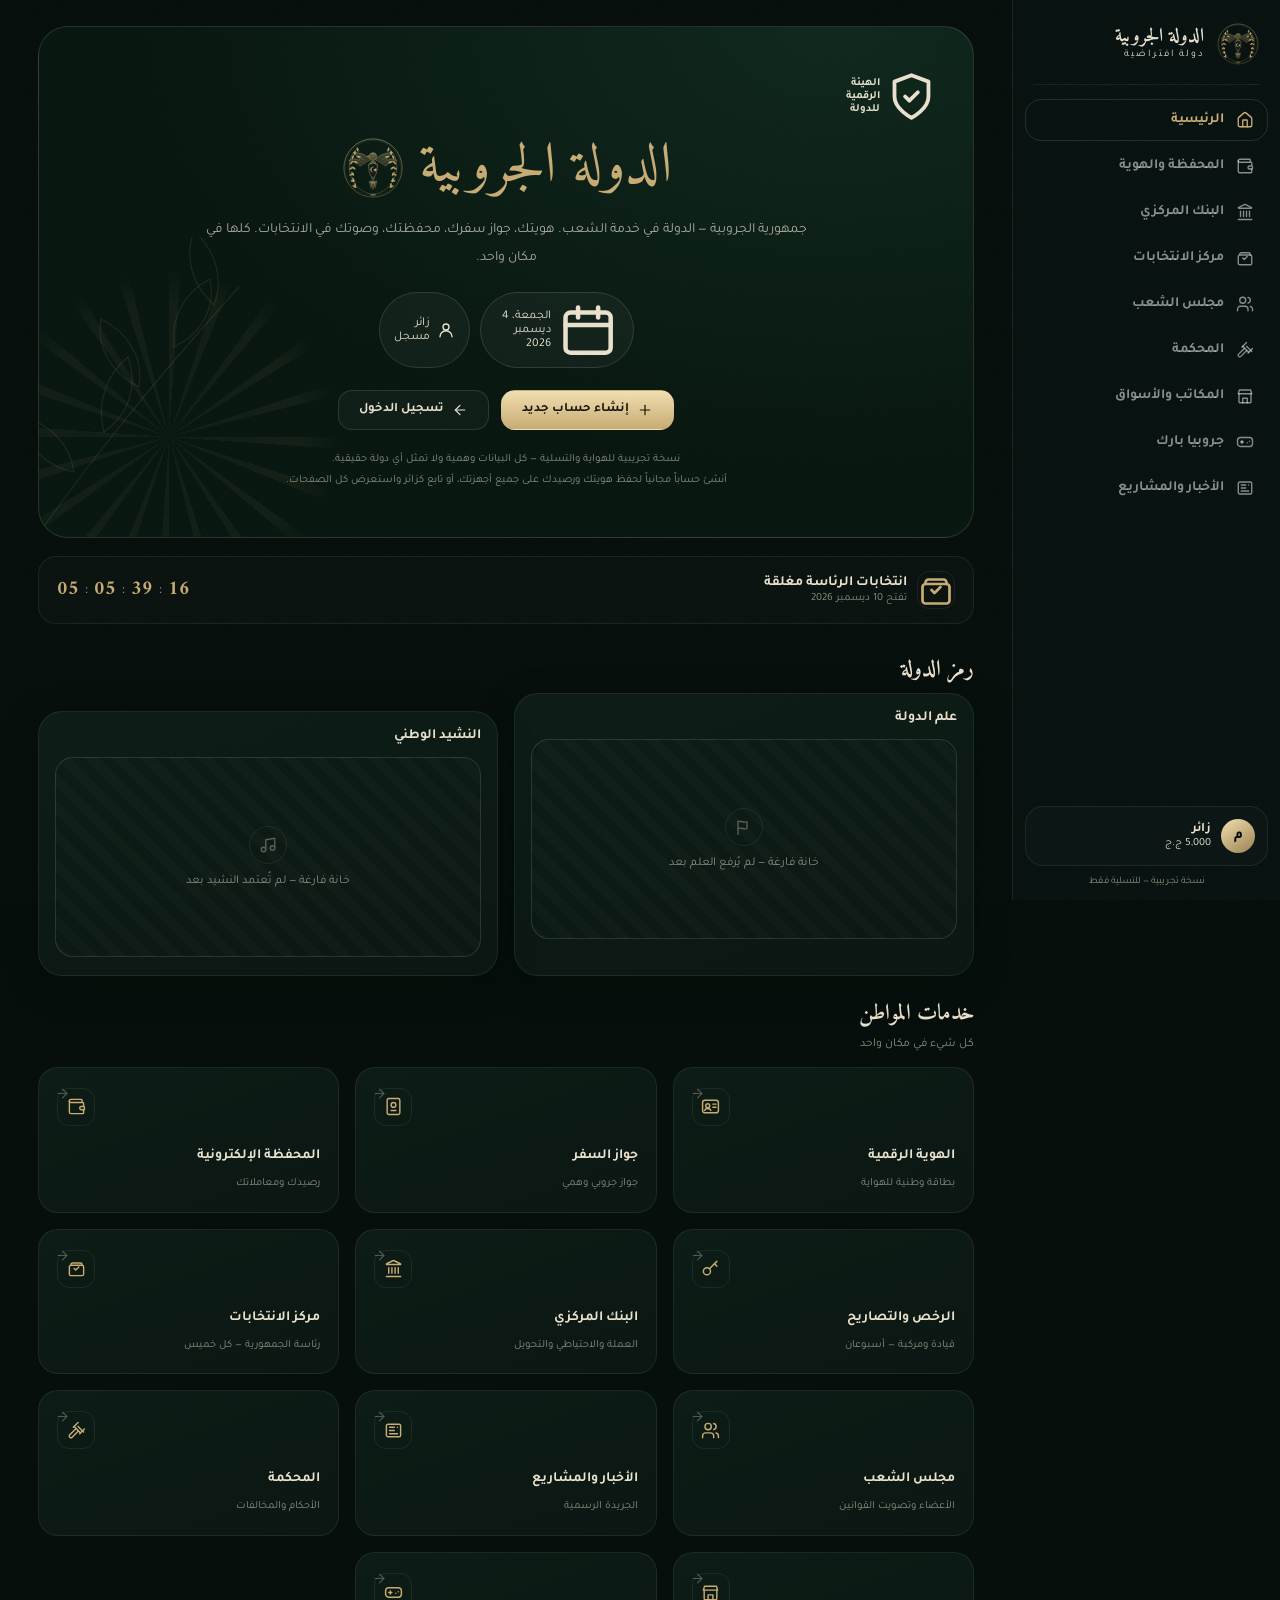
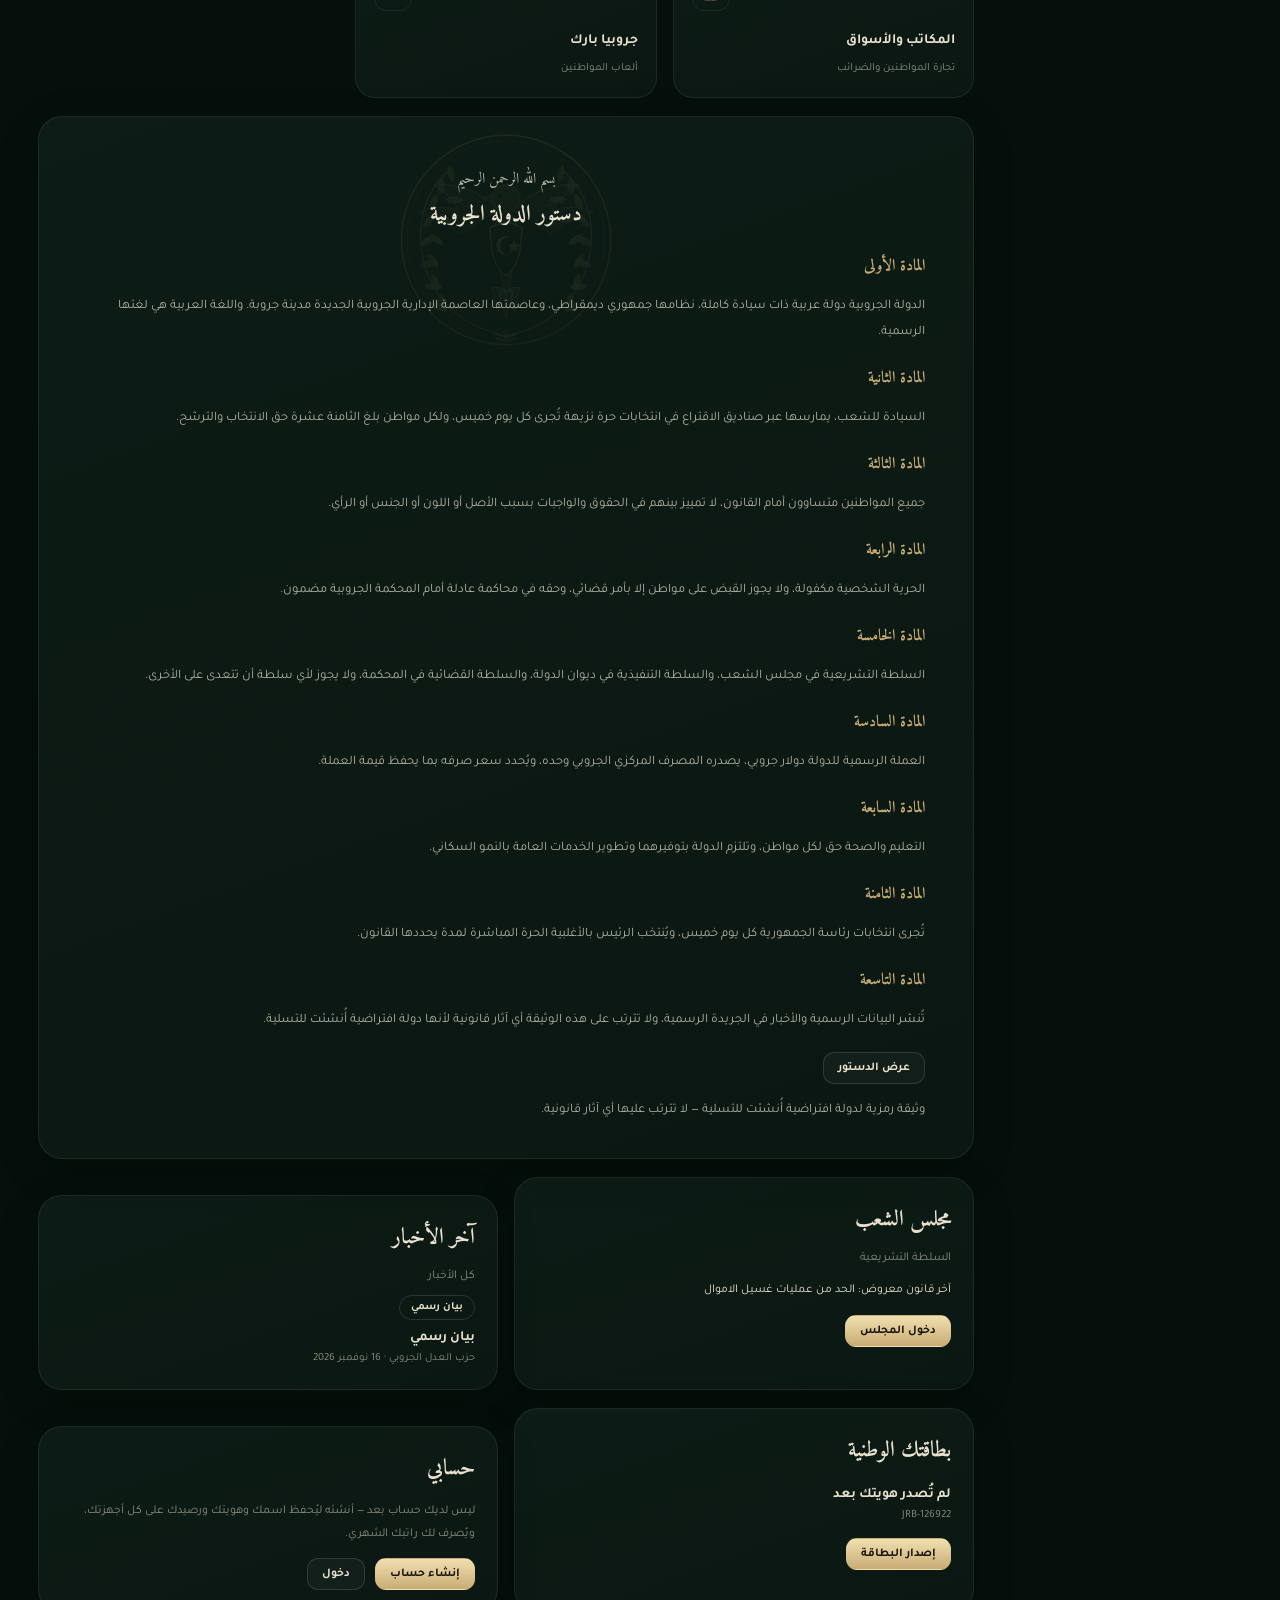
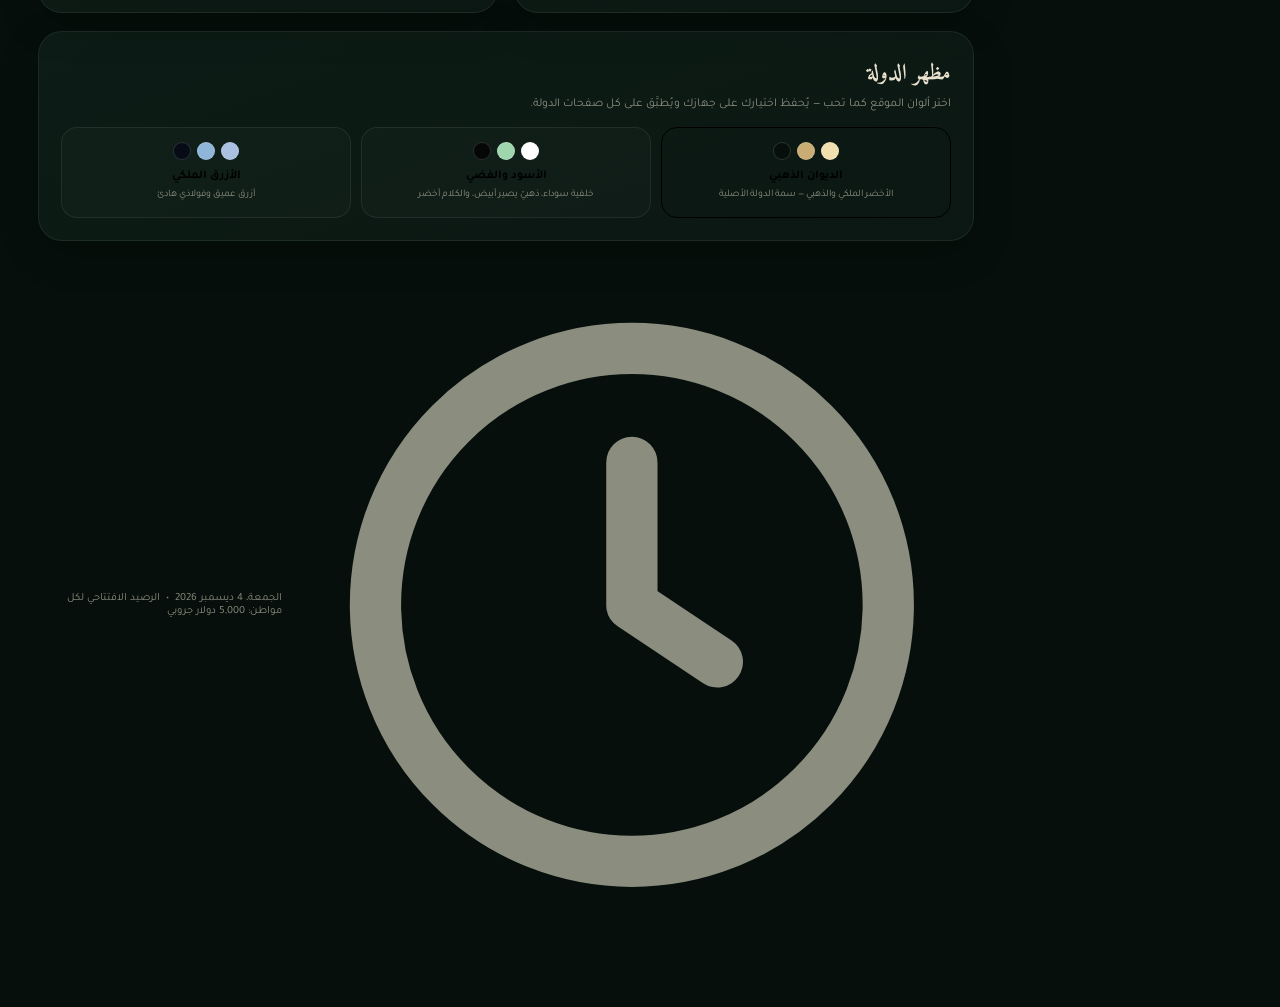
<file: index.html>
<!DOCTYPE html>
<html lang="ar" dir="rtl" data-theme="royal">
<head>
<meta charset="UTF-8">
<meta name="viewport" content="width=device-width, initial-scale=1.0, viewport-fit=cover">
<meta name="theme-color" content="#060f0b">
<link rel="icon" type="image/svg+xml" href="data:image/svg+xml,%3Csvg xmlns='http://www.w3.org/2000/svg' viewBox='0 0 64 64'%3E%3Crect width='64' height='64' rx='14' fill='%23060f0b'/%3E%3Ccircle cx='32' cy='32' r='27' fill='none' stroke='%23c8ac74' stroke-width='2'/%3E%3Cpath d='M30 31c-4-6-10-10-18-11 4 3 6 6 7 9-5-2-9-2-13 0 6 2 10 5 13 9 4-4 8-6 11-7zm4 0c4-6 10-10 18-11-4 3-6 6-7 9 5-2 9-2 13 0-6 2-10 5-13 9-4-4-8-6-11-7zM32 25c-3 0-5 3-5 8 0 6 2 11 5 15 3-4 5-9 5-15 0-5-2-8-5-8zm0-8c-3 0-5 2-5 5s2 5 5 5 5-2 5-5-2-5-5-5z' fill='%23c8ac74'/%3E%3C/svg%3E">
<title>الدولة الجروبية</title>
<meta name="description" content="استكشف وطنًا رقميًا يحاكي الواقع ويثري التسلية">
<link rel="preconnect" href="https://fonts.googleapis.com">
<link rel="preconnect" href="https://fonts.gstatic.com" crossorigin>
<link rel="stylesheet" href="https://fonts.googleapis.com/css2?family=Amiri:wght@400;700&family=Tajawal:wght@400;500;700;800&display=swap" media="print" onload="this.media='all'">
<noscript><link rel="stylesheet" href="https://fonts.googleapis.com/css2?family=Amiri:wght@400;700&family=Tajawal:wght@400;500;700;800&display=swap"></noscript>
<link rel="stylesheet" href="styles.css">
</head>
<body>
<div class="app-shell">
  <aside class="sidebar" id="sidebar"></aside>
  <div class="content-wrap">
    <header class="topbar" id="topbar"></header>
    <main class="main" id="main"></main>
  </div>
</div>
<nav class="bottom-nav" id="bottomNav"></nav>
<div id="modalRoot"></div>
<div id="toastRoot" class="toast-root"></div>
<script src="supabase/config.js"></script>
<script src="js/db.js"></script>
<script src="app.js"></script>
</body>
</html>
</file>
<file: styles.css>
/* ===== Design tokens / themes ===== */
:root{
  --sat: env(safe-area-inset-top,0px);
  --sab: env(safe-area-inset-bottom,0px);
  --font-body: 'Tajawal', system-ui, -apple-system, 'Segoe UI', sans-serif;
  --font-display: 'Amiri', 'Tajawal', serif;
  --radius: 24px;
  --radius-sm: 16px;
  --tr: .22s ease;
}
html[data-theme="royal"]{
  --bg:#060f0b; --bg-soft:#081210; --card:#0b1712; --card-2:#0d1c16;
  --primary:200 172 116; --text:#e9e1ce; --muted:#8b8d7f;
  --line:rgba(255,255,255,.07); --line-strong:rgba(255,255,255,.12);
  --gold-a:#f1dfb0; --gold-b:#c8ac74; --gold-c:#9c8250;
  --hero-a:#10281d; --hero-b:#081710;
  --green:#7fb08a;
}
html[data-theme="silver"]{
  --bg:#050707; --bg-soft:#0a0d0d; --card:#0d1211; --card-2:#111817;
  --primary:236 240 238; --text:#9fd6ad; --muted:#6f8a78;
  --line:rgba(255,255,255,.09); --line-strong:rgba(255,255,255,.16);
  --gold-a:#ffffff; --gold-b:#d5ddd8; --gold-c:#9aa7a0;
  --hero-a:#141d18; --hero-b:#080d0b;
  --green:#8fd0a0;
}
html[data-theme="blue"]{
  --bg:#060b16; --bg-soft:#091120; --card:#0c1526; --card-2:#101c30;
  --primary:176 196 224; --text:#e3ebf6; --muted:#7f8ba3;
  --line:rgba(160,190,240,.10); --line-strong:rgba(160,190,240,.18);
  --gold-a:#dbe8ff; --gold-b:#a9c0e0; --gold-c:#7188a8;
  --hero-a:#132540; --hero-b:#081224;
  --green:#8fb6d8;
}
*{box-sizing:border-box}
html,body{margin:0;padding:0;min-height:100%;background:var(--bg)}
body{
  font-family:var(--font-body); color:var(--text); direction:rtl;
  -webkit-font-smoothing:antialiased; overflow-x:hidden;
}
body::before{
  content:""; position:fixed; inset:0; pointer-events:none; z-index:9999; opacity:.035;
  background-image:url("data:image/svg+xml,%3Csvg xmlns='http://www.w3.org/2000/svg' width='120' height='120'%3E%3Cfilter id='n'%3E%3CfeTurbulence type='fractalNoise' baseFrequency='.85' numOctaves='3'/%3E%3C/filter%3E%3Crect width='100%25' height='100%25' filter='url(%23n)' opacity='.5'/%3E%3C/svg%3E");
}
button,input,select,textarea{font-family:inherit}
button{cursor:pointer}
a{color:inherit;text-decoration:none}
::selection{background:rgba(var(--primary),.3)}

/* ===== Shell ===== */
.app-shell{display:flex;min-height:100dvh}
.sidebar{
  width:268px; flex:0 0 268px; position:sticky; top:0; height:100dvh;
  background:var(--bg-soft); border-left:1px solid var(--line);
  padding:calc(16px + var(--sat)) 0 12px; display:flex; flex-direction:column; z-index:20;
}
.sidebar .brand{display:flex;align-items:center;gap:12px;padding:6px 20px 18px}
.sidebar .brand img,.brand-emblem{width:44px;height:44px;flex:0 0 44px}
.brand-title{font-family:var(--font-display);font-size:19px;font-weight:700;line-height:1.1;color:var(--text);white-space:nowrap}
.brand-sub{font-size:10px;letter-spacing:.2em;color:rgba(var(--primary),.6);margin-top:2px}
.hairline{height:1px;background:var(--line);margin:0 20px 14px}
.side-nav{flex:1;overflow-y:auto;padding:0 12px;display:flex;flex-direction:column;gap:4px}
.nav-item{
  display:flex;align-items:center;gap:12px;padding:11px 13px;border-radius:16px;
  font-size:14px;font-weight:700;color:rgba(255,255,255,.52);border:1px solid transparent;
  transition:var(--tr); white-space:nowrap;
}
.nav-item svg{width:18px;height:18px;flex:0 0 18px}
.nav-item:hover{color:var(--text);background:rgba(255,255,255,.04)}
.nav-item.active{background:rgba(var(--primary),.14);color:rgb(var(--primary));border-color:var(--line-strong)}
.side-user{
  margin:12px 12px 0;padding:12px;border:1px solid var(--line);border-radius:18px;
  display:flex;align-items:center;gap:10px;background:rgba(255,255,255,.02);
}
.avatar{
  width:34px;height:34px;border-radius:50%;display:grid;place-items:center;
  background:linear-gradient(145deg,var(--gold-a),var(--gold-c));color:#0a0f0c;font-weight:800;font-size:14px;
}
.side-user .u-name{font-size:13px;font-weight:700;line-height:1.2}
.side-user .u-bal{font-size:11px;color:rgba(var(--primary),.8)}
.side-foot{padding:10px 18px 0;font-size:10px;color:var(--muted);text-align:center}

.content-wrap{flex:1;min-width:0;display:flex;flex-direction:column}
.topbar{display:none}
.main{flex:1;padding:26px clamp(16px,3vw,42px) 60px;max-width:1200px;width:100%;margin:0 auto}
.bottom-nav{display:none}

/* ===== Shared ===== */
.page-head{margin-bottom:24px}
.eyebrow{font-size:11px;letter-spacing:.18em;color:rgba(var(--primary),.75);font-weight:700;margin-bottom:6px}
.page-title{font-family:var(--font-display);font-size:clamp(28px,4vw,40px);font-weight:700;margin:0;line-height:1.2;color:var(--text)}
.page-desc{color:var(--muted);font-size:14px;line-height:1.9;margin:10px 0 0;max-width:760px}
.section-title{font-family:var(--font-display);font-size:22px;font-weight:700;margin:0 0 4px}
.section-sub{font-size:12px;color:var(--muted);margin:0 0 16px}
.card{
  background:linear-gradient(160deg,var(--card-2),var(--card));
  border:1px solid var(--line); border-radius:var(--radius); padding:22px;
  box-shadow:0 12px 40px rgba(0,0,0,.18);
}
.card + .card{margin-top:18px}
.face{margin-bottom:18px}
.btn{
  display:inline-flex;align-items:center;justify-content:center;gap:8px;
  padding:11px 20px;border-radius:14px;border:1px solid var(--line-strong);
  background:rgba(255,255,255,.03);color:var(--text);font-weight:700;font-size:13px;
  transition:var(--tr); white-space:nowrap;
}
.btn:hover{background:rgba(255,255,255,.07);transform:translateY(-1px)}
.btn svg{width:16px;height:16px}
.btn-gold{
  background:linear-gradient(180deg,var(--gold-a),var(--gold-b));color:#15130c;border-color:transparent;
  box-shadow:0 6px 18px rgba(var(--primary),.18);
}
.btn-gold:hover{background:linear-gradient(180deg,var(--gold-a),var(--gold-b));filter:brightness(1.06)}
.btn-ghost{background:transparent}
.btn-block{width:100%}
.btn-sm{padding:8px 14px;font-size:12px;border-radius:11px}
.btn:disabled{opacity:.45;cursor:not-allowed;transform:none}
.grid{display:grid;gap:16px}
.grid-2{grid-template-columns:repeat(2,minmax(0,1fr))}
.grid-3{grid-template-columns:repeat(3,minmax(0,1fr))}
.grid-4{grid-template-columns:repeat(4,minmax(0,1fr))}
.muted{color:var(--muted)}
.gold{color:rgb(var(--primary))}
.small{font-size:12px}
.center{text-align:center}
.divider{height:1px;background:var(--line);margin:18px 0}
.pill{
  display:inline-flex;align-items:center;gap:5px;padding:5px 11px;border-radius:999px;
  font-size:11px;font-weight:700;border:1px solid var(--line-strong);color:rgba(var(--primary),.9);
  background:rgba(var(--primary),.08);
}
.tag{font-size:10px;padding:3px 9px;border-radius:999px;border:1px solid var(--line);color:var(--muted)}
.empty{
  text-align:center;padding:34px 18px;border:1px dashed var(--line-strong);border-radius:18px;
  color:var(--muted);font-size:13px;line-height:1.9;
}
.empty .big{font-size:30px;display:block;margin-bottom:8px;opacity:.5}

/* stats */
.stat{padding:16px;border:1px solid var(--line);border-radius:18px;background:rgba(255,255,255,.02)}
.stat .k{font-size:11px;color:var(--muted);margin-bottom:6px}
.stat .v{font-family:var(--font-display);font-size:24px;font-weight:700;color:rgb(var(--primary))}
.stat .u{font-size:10px;color:var(--muted);margin-top:3px}

/* tabs */
.tabs{display:flex;gap:8px;overflow-x:auto;padding-bottom:6px;margin-bottom:18px}
.tab{padding:9px 16px;border-radius:999px;border:1px solid var(--line);background:rgba(255,255,255,.02);color:var(--muted);font-size:13px;font-weight:700;white-space:nowrap;transition:var(--tr)}
.tab.active{background:rgba(var(--primary),.14);color:rgb(var(--primary));border-color:rgba(var(--primary),.4)}

/* ===== Home ===== */
.hero{
  position:relative;overflow:hidden;border-radius:30px;padding:44px 36px 34px;
  background:radial-gradient(120% 140% at 85% 0%,var(--hero-a),var(--hero-b) 62%);
  border:1px solid var(--line-strong);margin-bottom:18px;
}
.hero::before{
  content:"";position:absolute;left:-20px;bottom:-20px;width:320px;height:320px;pointer-events:none;
  background-image:url("data:image/svg+xml,%3Csvg xmlns='http://www.w3.org/2000/svg' width='320' height='320' viewBox='0 0 320 320'%3E%3Cg fill='none' stroke='%23c8ac74' stroke-opacity='.16' stroke-width='1.2'%3E%3Cpath d='M10 310C60 240 120 160 220 50'/%3E%3Cpath d='M55 235c-30-6-50-28-52-56 28 8 48 28 52 56z'/%3E%3Cpath d='M85 195c-8-30 3-58 24-75 10 28 2 56-24 75z'/%3E%3Cpath d='M120 150c-28-14-43-40-38-68 28 14 43 40 38 68z'/%3E%3Cpath d='M155 110c-4-30 12-56 36-68 6 30-10 56-36 68z'/%3E%3Cpath d='M195 68c-22-20-30-48-20-74 22 20 30 48 20 74z'/%3E%3C/g%3E%3C/svg%3E");
  background-size:contain;background-repeat:no-repeat;background-position:left bottom;opacity:.75;
}
.hero::after{
  content:"";position:absolute;left:-40px;bottom:-70px;width:340px;height:340px;opacity:.06;
  background:repeating-conic-gradient(from 0deg,rgb(var(--primary)) 0deg 4deg,transparent 4deg 18deg);
  border-radius:50%;mask-image:radial-gradient(circle,#000 55%,transparent 72%);pointer-events:none;
}
.hero .inner{position:relative;z-index:1}
.hero-top{display:flex;align-items:center;justify-content:space-between;gap:12px;margin-bottom:14px}
.hero-flag{display:inline-flex;align-items:center;gap:6px;font-size:11px;color:rgba(var(--primary),.8);font-weight:700}
.hero-title{display:flex;align-items:center;justify-content:center;gap:14px;font-family:var(--font-display);font-size:clamp(34px,6vw,56px);color:rgb(var(--primary));line-height:1.1;text-shadow:0 2px 24px rgba(var(--primary),.18)}
.hero-title .emblem{width:clamp(46px,7vw,64px);height:clamp(46px,7vw,64px);flex:0 0 auto;filter:drop-shadow(0 3px 12px rgba(var(--primary),.22))}
.hero-desc{text-align:center;color:rgba(233,225,206,.72);font-size:14px;line-height:2;margin:16px auto 20px;max-width:620px}
.hero-badges{display:flex;gap:10px;justify-content:center;flex-wrap:wrap;margin-bottom:22px}
.badge{padding:7px 14px;border-radius:999px;border:1px solid var(--line-strong);background:rgba(255,255,255,.04);font-size:12px;display:inline-flex;align-items:center;gap:7px}
.hero-actions{display:flex;gap:12px;justify-content:center;flex-wrap:wrap}
.hero-note{text-align:center;color:var(--muted);font-size:11px;line-height:1.9;margin-top:20px;max-width:600px;margin-inline:auto}

.countdown-strip{
  display:flex;align-items:center;gap:16px;justify-content:space-between;
  padding:14px 18px;border:1px solid var(--line);border-radius:18px;background:rgba(255,255,255,.02);margin-bottom:26px;
}
.countdown-side{display:flex;align-items:center;gap:10px}
.countdown-icon{width:38px;height:38px;border-radius:12px;display:grid;place-items:center;background:rgba(var(--primary),.1);border:1px solid var(--line);color:rgb(var(--primary))}
.countdown-label{font-weight:700;font-size:14px}
.countdown-sub{font-size:11px;color:var(--muted)}
.digits{display:flex;align-items:center;gap:6px;direction:ltr;font-family:var(--font-display);color:rgb(var(--primary));font-size:20px}
.digits b{font-weight:700}
.digits span{color:var(--muted);font-size:14px}

.service-card{
  display:flex;flex-direction:column;gap:10px;padding:18px;border:1px solid var(--line);
  border-radius:20px;background:linear-gradient(160deg,var(--card-2),var(--card));transition:var(--tr);min-height:130px;
}
.service-card:hover{transform:translateY(-3px);border-color:rgba(var(--primary),.35)}
.service-ico{width:38px;height:38px;border-radius:12px;display:grid;place-items:center;background:rgba(var(--primary),.1);color:rgb(var(--primary));border:1px solid var(--line)}
.service-ico svg{width:19px;height:19px}
.service-name{font-weight:700;font-size:14px}
.service-desc{font-size:11px;color:var(--muted);line-height:1.7}

.constitution p{line-height:2;color:rgba(233,225,206,.75);font-size:13px;margin:14px 0 0}
.constitution h4{font-family:var(--font-display);color:rgb(var(--primary));font-size:16px;margin:18px 0 0}

/* theme swatches */
.theme-grid{display:grid;grid-template-columns:repeat(3,1fr);gap:10px}
.theme-card{padding:14px 10px;border:1px solid var(--line);border-radius:16px;background:rgba(255,255,255,.02);text-align:center;transition:var(--tr)}
.theme-card.active{border-color:rgba(var(--primary),.6);background:rgba(var(--primary),.09)}
.theme-card .dots{display:flex;justify-content:center;gap:6px;margin-bottom:9px}
.theme-card .dots i{width:18px;height:18px;border-radius:50%;display:block;border:1px solid rgba(255,255,255,.15)}
.theme-card .tn{font-size:12px;font-weight:700}
.theme-card .td{font-size:10px;color:var(--muted);line-height:1.6;margin-top:4px}

.id-card{
  border-radius:20px;padding:18px;border:1px solid rgba(var(--primary),.28);
  background:linear-gradient(135deg,rgba(var(--primary),.14),rgba(255,255,255,.02));
  position:relative;overflow:hidden;
}
.id-card::after{content:"✦";position:absolute;left:14px;top:6px;font-size:70px;color:rgba(var(--primary),.06)}
.id-row{display:flex;justify-content:space-between;gap:10px;font-size:12px;padding:5px 0;border-bottom:1px dashed var(--line)}
.logo-line{display:flex;align-items:center;justify-content:center;gap:8px;color:var(--muted);font-size:11px;margin-top:22px}

/* list rows */
.row{display:flex;align-items:center;justify-content:space-between;gap:12px;padding:13px 0;border-bottom:1px solid var(--line)}
.row:last-child{border-bottom:0}
.row-main{min-width:0}
.row-title{font-weight:700;font-size:14px}
.row-sub{font-size:11px;color:var(--muted);margin-top:3px;line-height:1.6}
.row-amount{font-family:var(--font-display);font-size:16px;color:rgb(var(--primary));white-space:nowrap}
.row-amount.neg{color:#d98a7a}

/* balance hero */
.balance-box{
  border:1px solid rgba(var(--primary),.25);border-radius:22px;padding:22px;
  background:radial-gradient(120% 160% at 100% 0%,rgba(var(--primary),.15),transparent 60%),var(--card);
  margin-bottom:16px;
}
.balance-num{font-family:var(--font-display);font-size:clamp(34px,6vw,48px);font-weight:700;color:rgb(var(--primary));line-height:1}
.balance-cur{font-size:12px;color:var(--muted);margin-top:4px}
.account-chip{font-size:11px;color:var(--muted);letter-spacing:.05em}

/* moderator / judge card */
.official{display:flex;align-items:center;gap:14px;padding:14px;border:1px solid var(--line);border-radius:18px;background:rgba(255,255,255,.02)}
.official .avatar{width:46px;height:46px;font-size:17px}

/* home — state symbols */
.symbol-card{position:relative;padding:16px 16px 18px}
.symbol-card .row-title{margin-bottom:12px}
.symbol-edit{
  position:absolute;top:12px;left:12px;display:inline-flex;align-items:center;gap:5px;
  padding:5px 10px;border-radius:999px;border:1px solid var(--line-strong);
  background:rgba(255,255,255,.04);color:var(--muted);font-size:11px;font-weight:700;transition:var(--tr);
}
.symbol-edit:hover{color:rgb(var(--primary));border-color:rgba(var(--primary),.45)}
.symbol-edit svg{width:12px;height:12px}
.symbol-placeholder{
  height:200px;border:1px solid var(--line-strong);border-radius:18px;
  display:flex;flex-direction:column;align-items:center;justify-content:center;gap:10px;
  color:var(--muted);font-size:12px;text-align:center;padding:16px;
  background:repeating-linear-gradient(45deg,rgba(255,255,255,.018) 0 10px,transparent 10px 20px);
}
.sym-ico{
  width:38px;height:38px;border-radius:50%;border:1px solid var(--line-strong);
  display:grid;place-items:center;opacity:.6;
}
.sym-ico svg{width:18px;height:18px}
.sym-emoji{font-size:64px;line-height:1}
.sym-image{max-width:100%;max-height:170px;object-fit:contain;filter:drop-shadow(0 4px 14px rgba(0,0,0,.35))}
.sym-audio{width:100%;max-width:260px;height:38px}
.sym-text{font-family:var(--font-display);font-size:17px;color:rgb(var(--primary));white-space:pre-line;line-height:1.9}

/* home — service cards with arrow */
.svc-link{position:relative;padding-top:20px}
.svc-arrow{position:absolute;top:18px;left:16px;color:var(--muted);opacity:.55;transform:scaleX(-1)}
.svc-arrow svg{width:15px;height:15px}
.svc-link .service-ico{margin-inline-start:auto}
.svc-link .service-name{margin-top:12px;text-align:right}
.svc-link .service-desc{text-align:right}

/* home — constitution with crest watermark */
.constitution-full{position:relative;overflow:hidden;padding:34px clamp(18px,4vw,48px)}
.constitution-mark{
  position:absolute;top:8px;left:50%;transform:translateX(-50%);
  opacity:.07;pointer-events:none;
}
.constitution-mark .emblem{width:230px;height:230px}
.constitution-inner{position:relative;z-index:1;max-width:900px;margin-inline:auto}
.constitution-inner .section-title{text-align:center;margin-bottom:18px}
.constitution-inner>p.gold{text-align:center}

/* modal */
.modal-backdrop{position:fixed;inset:0;z-index:1000;background:rgba(0,0,0,.72);backdrop-filter:blur(6px);display:grid;place-items:center;padding:18px;animation:fade .2s ease}
.modal{
  width:100%;max-width:520px;max-height:88dvh;overflow-y:auto;background:var(--card);
  border:1px solid var(--line-strong);border-radius:26px;padding:26px;
  box-shadow:0 30px 80px rgba(0,0,0,.6);animation:up .25s ease;
}
.modal.wide{max-width:720px}
.modal-head{display:flex;align-items:flex-start;justify-content:space-between;gap:12px;margin-bottom:18px}
.modal-title{font-family:var(--font-display);font-size:24px;font-weight:700;margin:0;color:rgb(var(--primary))}
.modal-sub{font-size:12px;color:var(--muted);margin-top:6px;line-height:1.7}
.x-btn{width:34px;height:34px;border-radius:50%;border:1px solid var(--line);background:rgba(255,255,255,.03);color:var(--text);display:grid;place-items:center;flex:0 0 34px}
.field{margin-bottom:14px}
.field label{display:block;font-size:12px;font-weight:700;margin-bottom:6px;color:rgba(233,225,206,.8)}
.field input,.field select,.field textarea{
  width:100%;padding:11px 13px;border-radius:12px;border:1px solid var(--line-strong);
  background:rgba(255,255,255,.03);color:var(--text);font-size:14px;outline:none;
}
.field input:focus,.field select:focus,.field textarea:focus{border-color:rgba(var(--primary),.6)}
.field input::placeholder{color:var(--muted)}
@keyframes fade{from{opacity:0}to{opacity:1}}
@keyframes up{from{opacity:0;transform:translateY(16px)}to{opacity:1;transform:none}}

/* toast */
.toast-root{position:fixed;left:18px;bottom:18px;z-index:2000;display:flex;flex-direction:column;gap:8px}
.toast{
  padding:12px 18px;border-radius:14px;border:1px solid rgba(var(--primary),.4);
  background:#101a14;color:var(--text);font-size:13px;box-shadow:0 10px 30px rgba(0,0,0,.4);
  animation:up .25s ease;max-width:340px;
}

/* emblem svg */
.emblem{width:44px;height:44px;flex:0 0 44px}

/* responsive */
@media(max-width:900px){
  .sidebar{display:none}
  .topbar{
    display:flex;align-items:center;justify-content:space-between;gap:10px;
    padding:calc(10px + var(--sat)) 16px 10px;background:var(--bg-soft);
    border-bottom:1px solid var(--line);position:sticky;top:0;z-index:20;
  }
  .topbar .brand{gap:8px}
  .brand-title{font-size:16px}
  .brand-sub{font-size:8px}
  .main{padding:18px 14px 100px}
  .bottom-nav{
    display:flex;position:fixed;bottom:0;right:0;left:0;z-index:30;height:calc(62px + var(--sab));
    padding:6px 8px calc(6px + var(--sab));background:var(--bg-soft);border-top:1px solid var(--line);
    justify-content:space-around;align-items:center;
  }
  .bottom-nav a,.bottom-nav button{display:flex;flex-direction:column;align-items:center;gap:3px;font-size:9px;color:var(--muted);padding:6px;border-radius:12px;min-width:52px;background:transparent;border:0}
  .bottom-nav a.active,.bottom-nav button.active{color:rgb(var(--primary));background:rgba(var(--primary),.1)}
  .bottom-nav svg{width:19px;height:19px}
  .grid-4{grid-template-columns:repeat(2,minmax(0,1fr))}
  .grid-3{grid-template-columns:repeat(2,minmax(0,1fr))}
  .hero{padding:30px 16px 26px;border-radius:24px}
}
@media(max-width:560px){
  .grid-2,.grid-3,.grid-4{grid-template-columns:1fr}
  .countdown-strip{flex-direction:column;gap:10px}
  .modal{padding:20px}
  .hero-title{font-size:34px}
}
</file>
